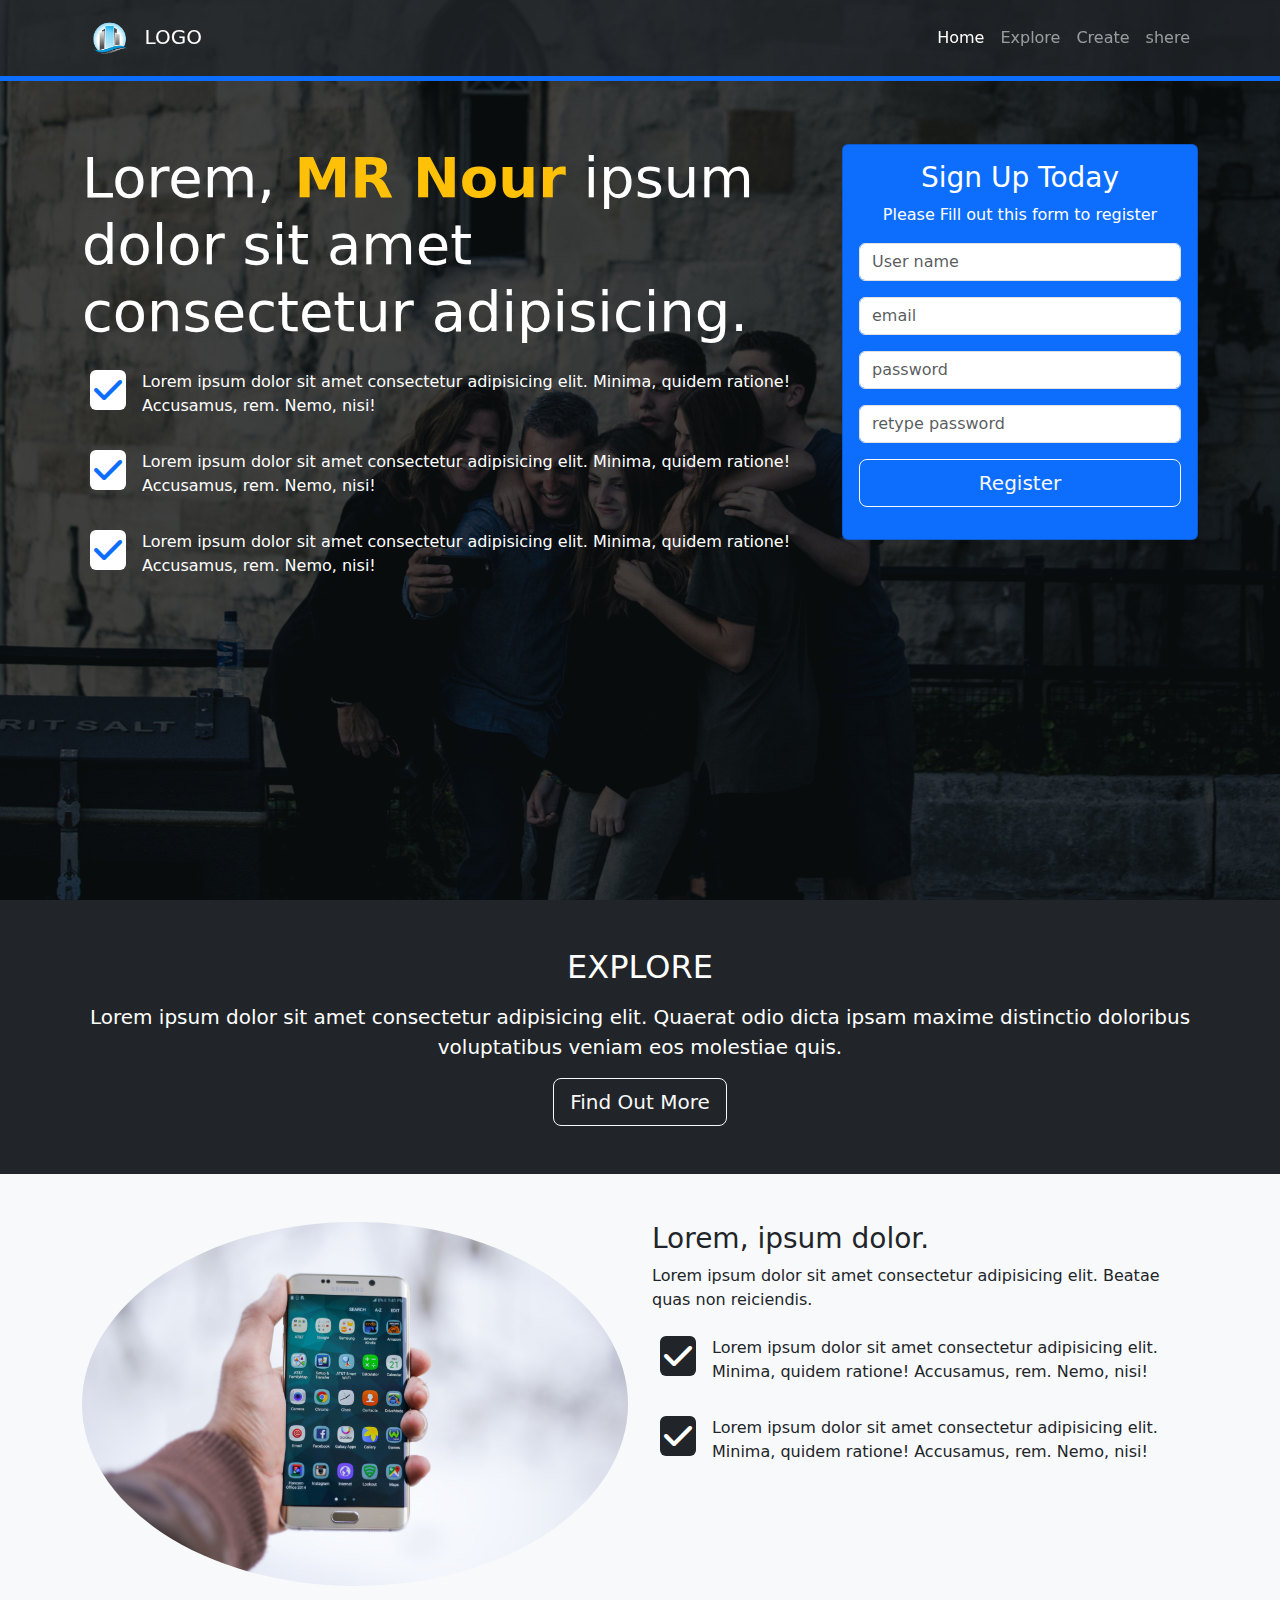
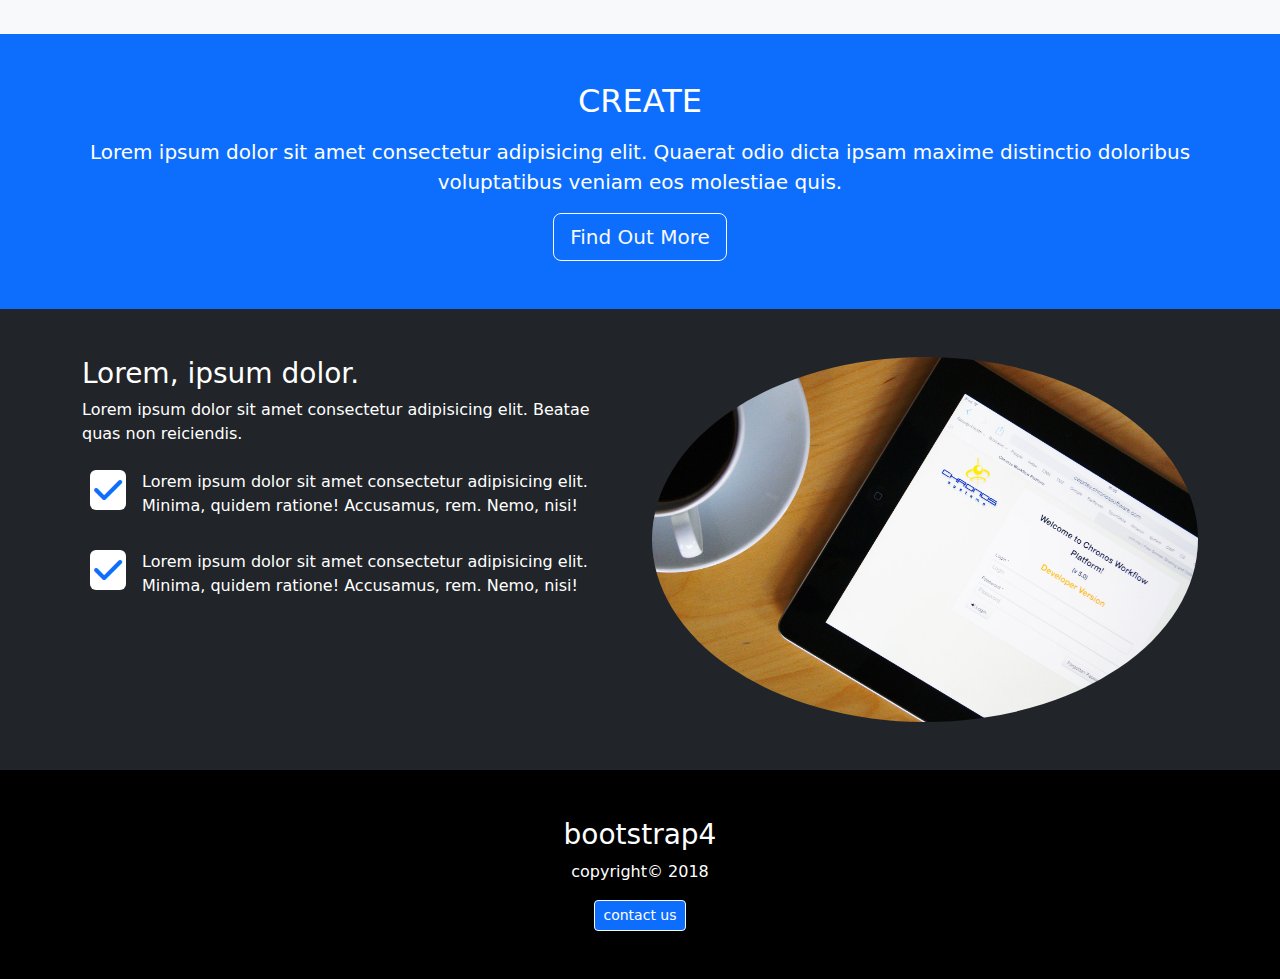
<file: index.html>
<!DOCTYPE html>
<html lang="en">
<head>
    <meta charset="UTF-8">
    <meta name="viewport" content="width=device-width, initial-scale=1.0">
    <title>el-nour for trade</title>
    <link rel="stylesheet" href="css/all.min.css">
    <link rel="stylesheet" href="css/bootstrap.min.css">
    <link rel="stylesheet" href="css/style.css">
</head>
<body>
    



    <nav class="navbar navbar-expand-md bg-dark    border-bottom border-primary border-5   fixed-top bg-opacity-75  "data-bs-theme="dark" >
        <div class="container">
          <a class="navbar-brand" href="#"><img src="images/logo.png"   height="50"> LOGO</a>
          <button class="navbar-toggler" type="button" data-bs-toggle="collapse" data-bs-target="#navbarNav" aria-controls="navbarNav" aria-expanded="false" aria-label="Toggle navigation">
            <span class="navbar-toggler-icon"></span>
          </button>
          <div class="collapse navbar-collapse" id="navbarNav">
            <ul class="navbar-nav  ms-auto"  >
              <li class="nav-item">
                <a class="nav-link active" aria-current="page" href="#">Home</a>
              </li>
              <li class="nav-item">
                <a class="nav-link" href="#explore">Explore</a>
              </li>
              <li class="nav-item">
                <a class="nav-link" href="#Create">Create</a>
              </li>
              <li class="nav-item">
                <a class="nav-link " aria-disabled="true">shere</a>
              </li>
            </ul>
          </div>
        </div>
      </nav>
      
     
      <header class="text-white pt-5">
        <div class="container pt-5">
          <div class="row pt-5">
            <div class="col-md-8">
              <h1 class="display-4  mb-3">Lorem,<span class="fw-bold text-warning"> MR Nour</span> ipsum dolor sit amet consectetur adipisicing.</h1>

              <div class="d-flex">
                <p class="p-2"> <i class="fa-solid fa-check fa-2x text-primary bg-white p-1 rounded"></i> </p>
                <p class="p-2"> Lorem ipsum dolor sit amet consectetur adipisicing elit. Minima, quidem ratione! Accusamus, rem. Nemo, nisi!</p>

              </div><!-- 1 -->



              <div class="d-flex">
                <p class="p-2"> <i class="fa-solid fa-check fa-2x text-primary bg-white p-1 rounded"></i> </p>
                <p class="p-2"> Lorem ipsum dolor sit amet consectetur adipisicing elit. Minima, quidem ratione! Accusamus, rem. Nemo, nisi!</p>

              </div><!-- 2 -->


              <div class="d-flex">
                <p class="p-2"> <i class="fa-solid fa-check fa-2x text-primary bg-white p-1 rounded"></i> </p>
                <p class="p-2"> Lorem ipsum dolor sit amet consectetur adipisicing elit. Minima, quidem ratione! Accusamus, rem. Nemo, nisi!</p>

              </div><!-- 3-->
              
            </div><!-- left -->

            <div class="col-md-4">

              <div class="card p-3 bg-primary text-white text-center">
                <h3>Sign Up Today</h3>
                <p> Please Fill out this form to register</p>

                <form>
                  <input type="text"  placeholder="User name" class="form-control  form-control -lg mb-3">
                  <input type="email"  placeholder="email" class="form-control  form-control -lg mb-3"> 
                  <input type="password"  placeholder="password"class="form-control  form-control -lg mb-3">
                  <input type="password"  placeholder="retype password" class="form-control  form-control -lg mb-3">
                  <button class="btn  btn-outline-light btn-lg w-100  mb-3">Register</button>

                </form>

              </div><!-- card -->

            </div><!-- right -->

          </div><!-- row -->

        </div><!-- container -->

      </header>

        <section id="explore" class="py-5 bg-dark text-center text-white">
          <div class="container">
            <h2  class="text-uppercase mb-3">explore</h2>
            <p class="lead mb-3"> Lorem ipsum dolor sit amet consectetur adipisicing elit. Quaerat odio dicta ipsam maxime distinctio doloribus voluptatibus veniam eos molestiae quis.</p>

            <a href="#" class="btn btn-outline-light btn-lg"> Find Out More</a>


          </div><!-- container -->

        </section><!-- #explore -->




        <section class="py-5 bg-light">
          <div class="container">

            <div class="row">
              <div class="col-md-6">
                <img src="images/explore-section1.jpg" class="w-100 rounded-circle" alt="">

              </div><!-- img -->

              <div class="col-md-6">
                <h3>Lorem, ipsum dolor.</h3>
                <p>Lorem ipsum dolor sit amet consectetur adipisicing elit. Beatae quas non reiciendis.</p>



                  
              <div class="d-flex">
                <p class="p-2"> <i class="fa-solid fa-check fa-2x text-white bg-dark p-1 rounded"></i> </p>
                <p class="p-2"> Lorem ipsum dolor sit amet consectetur adipisicing elit. Minima, quidem ratione! Accusamus, rem. Nemo, nisi!</p>

              </div><!-- 1 -->



              <div class="d-flex">
                <p class="p-2"> <i class="fa-solid fa-check fa-2x text-white bg-dark  p-1 rounded"></i> </p>
                <p class="p-2"> Lorem ipsum dolor sit amet consectetur adipisicing elit. Minima, quidem ratione! Accusamus, rem. Nemo, nisi!</p>

              </div><!-- 2 -->



              </div><!-- text -->



            </div><!-- row -->


          </div><!-- container -->


        </section>

        <section id="Create" class="py-5 bg-primary text-center text-white">
          <div class="container">
            <h2  class="text-uppercase mb-3">Create</h2>
            <p class="lead mb-3"> Lorem ipsum dolor sit amet consectetur adipisicing elit. Quaerat odio dicta ipsam maxime distinctio doloribus voluptatibus veniam eos molestiae quis.</p>

            <a href="#" class="btn btn-outline-light btn-lg"> Find Out More</a>


          </div><!-- container -->

        </section><!-- #create -->




        
        <section class="py-5 bg-dark  text-white" >
          <div class="container">

            <div class="row">
             
              <div class="col-md-6">
                <h3>Lorem, ipsum dolor.</h3>
                <p>Lorem ipsum dolor sit amet consectetur adipisicing elit. Beatae quas non reiciendis.</p>


                  
              <div class="d-flex">
                <p class="p-2"> <i class="fa-solid fa-check fa-2x  text-primary bg-white p-1 rounded"></i> </p>
                <p class="p-2"> Lorem ipsum dolor sit amet consectetur adipisicing elit. Minima, quidem ratione! Accusamus, rem. Nemo, nisi!</p>

              </div><!-- 1 -->



              <div class="d-flex">
                <p class="p-2"> <i class="fa-solid fa-check fa-2x  text-primary bg-white p-1 rounded"></i> </p>
                <p class="p-2"> Lorem ipsum dolor sit amet consectetur adipisicing elit. Minima, quidem ratione! Accusamus, rem. Nemo, nisi!</p>

              </div><!-- 2 -->



              </div><!-- text -->

              <div class="col-md-6">
                <img src="images/create-section1.jpg" class="w-100 rounded-circle " alt="">

              </div><!-- img -->


            </div><!-- row -->

          </div><!-- container -->


        </section>

        <footer  class="py-5 bg-black text-center text-white">
          <div class="container">
                <h3>bootstrap4</h3>
                <p> copyright&copy; 2018</p>
                <a href="#" class="btn btn-outline-light btn-sm  text-bg-primary"> contact us</a>

            
          </div>

        </footer>









    <script src="js/bootstrap.bundle.min.js"></script>
</body>
</html>
</file>
<file: css/style.css>
header{
    min-height: 100vh;
    background:
    linear-gradient(rgba(0, 0, 0, 0.7), rgba(0, 0, 0, 0.7)),
    url(../images/home.jpg) ;

    background-position: center;
    background-size: cover;



}
</file>
